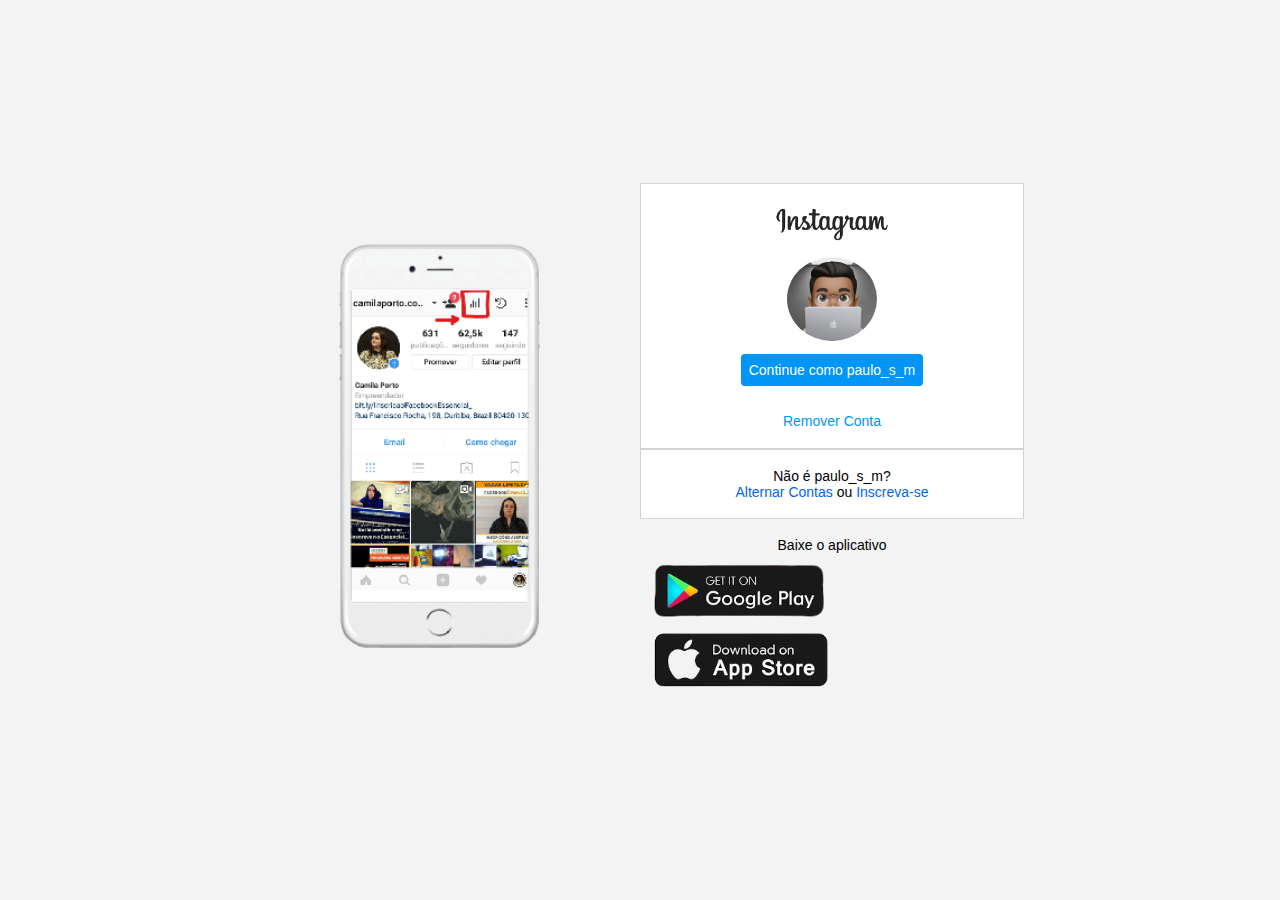
<file: instagram/index.html>
<!DOCTYPE html>
    <html>
        <head>
            <meta charset="utf-8">
            <meta name="viewport" content="width=device-width, initial-scale">
            <link rel="stylesheet" href="style.css">
            <title>Instagram</title>
        </head>
        <body>
            <div class="instagram-wrapper">
                <div class="instagram-phone">
                    <img src="./img/celular.png" alt="celular">
                </div>
                <div class="instagram-continue">
                    <div class="group">
                        <img src="./img/instagram-logo.png" class="instagram-logo" alt="instagram-logo">
                        <div class="profile-photo">
                            <img src="./img/Fundo.png" alt="Perfil">
                        </div>
                        <a href="#" class="instagram-login">Continue como paulo_s_m</a>
                        <a href="#" class="instagram-logout">Remover Conta</a>
                    </div>
                    <div class="group">
                        <p class="not-account">Não é paulo_s_m?</p>
                        <p class="not-account">
                            <span class="link-blue">Alternar Contas</span>
                            ou
                            <span class="link-blue">Inscreva-se</span>
                        </p>
                    </div>
                    <div class="get-the-app">
                        <p class="get-app">Baixe o aplicativo</p>
                        <div class="downloads">
                            <a href="#" class="app-download">
                                <img src="./img/google-play.png" alt="android">
                            </a>                            
                            <a href="#" class="app-download">
                                <img src="./img/app-store.png" alt="apple">
                            </a>
                        </div>
                    </div>
                </div>
            </div>
        </body>

</html>
</file>
<file: instagram/style.css>
*{
    padding: 0;
    margin: 0;
    box-sizing: border-box;
    text-decoration: none;
    font-family: sans-serif;
    font-size: 14px;
}

body{
    width: 100%;
    min-height: 100vh;
    background-color: rgb(243,243, 243);
    margin: 0;
    padding: 0;
    display: flex;
    justify-content: center;
}

.instagram-wrapper{
    display: flex;
    align-items: center;
    justify-content: start;
    width: 60%;
    height: 100vh;
}

.instagram-phone{
    display: flex;
    align-items: center;
    justify-content: center;
    width:50%
}

.instagram-phone img{
   height: 30rem; 
}

.instagram-continue{
    display:flex;
    align-items: center;
    justify-content: space-around;
    flex-direction: column;
    width:50%;
    min-height: 34rem;
}

.group{
    display: flex;
    justify-content: space-between;
    align-items: center;
    flex-direction: column;
    background-color: #ffffff;
    width: 100%;
    padding: 1.3rem 0;
    border: 1px solid lightgray;
}

.group:nth-child(1){
    min-height: 19rem;
}

.instagram-logo{
    height: 3rem;
}

.profile-photo{
    display:flex;
    justify-content: center;
    align-items: center;
    border-radius:50%;
    overflow: hidden;
}

.profile-photo img{
    height: 6rem;
}

.instagram-login{
     background-color: #0095f6;
     color: #ffffff;
     padding:8px;
     border-radius:4px;
}

.instagram-logout{
    color: #0095f6; 
    margin-top: 1rem;
}

.link-blue{
    color: #0065f6;
}

.get-the-app{
    display:flex;
    flex-direction: column;
    align-items: center;
    justify-content:center;
    width: 100%;
    padding: 1.3rem 0;
}

.download{
    display: flex;
    width: 100%;
    justify-content: space-evenly;
    align-items: center;
    padding: 1rem;
}

.app-download{
    height: 3rem;
    width: 10rem;
    background-size: cover;
}

.app-download img{
    height: 5rem;
}

@media(max-width: 1024px){
    .instagram-wrapper{
        width:90%
    }
}

@media(max-width:650px){
    body{
        background-color: #ffffff;
    }
 
    .instagram-wrapper{
        width:60%;
    }
    .instagram-phone{
        display:none;
    }
    .instagram-continue{
        width:100%
    }
    .group{
        border:1px solid transparent;
    }
}
</file>
